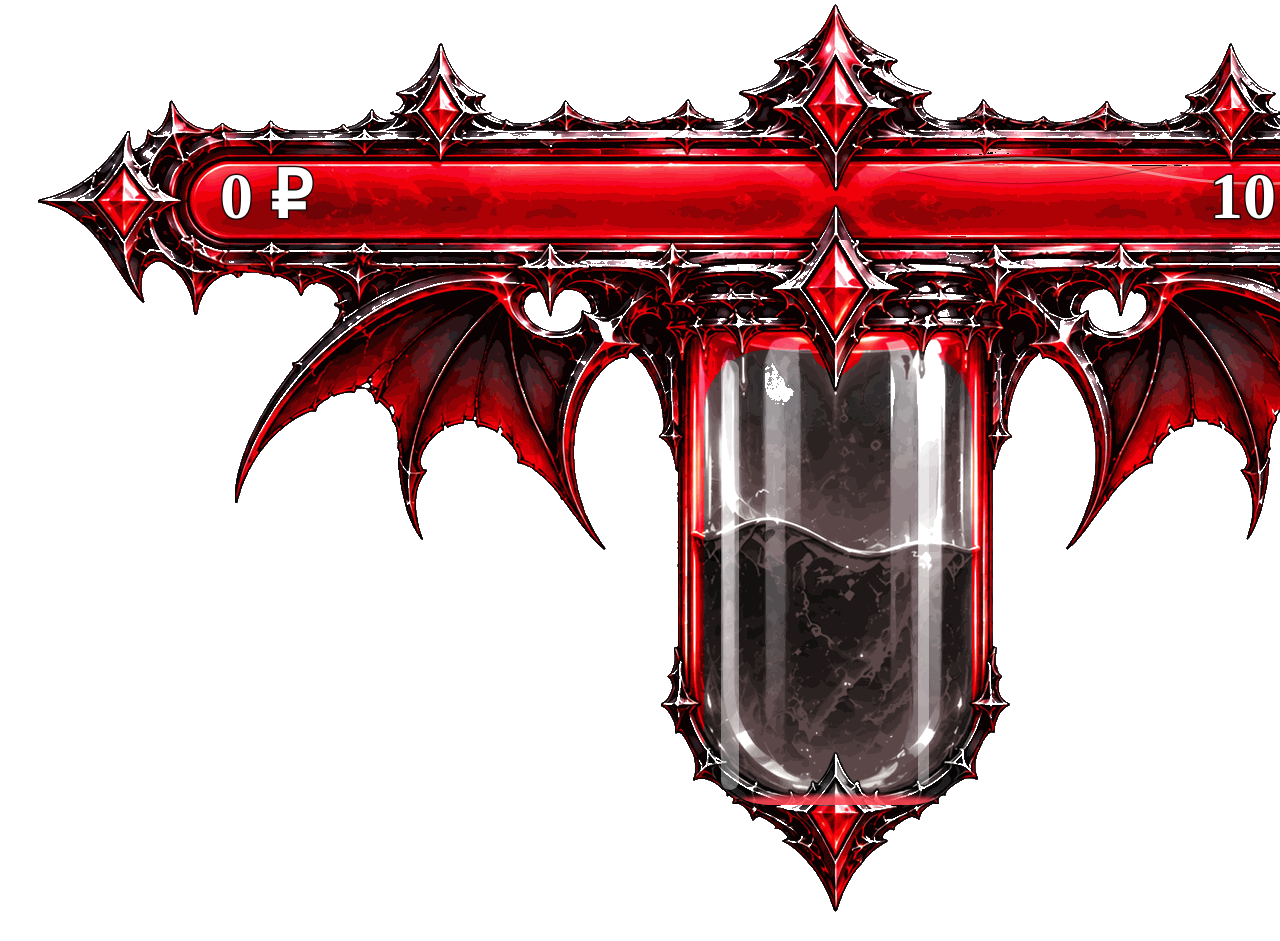
<file: index.html>
<!doctype html>
<html lang="ru">
<head>
<meta charset="utf-8">
<meta name="viewport" content="width=1672,height=941,initial-scale=1">
<title>Vampire Donation Widget</title>
<style>
html,body{margin:0;width:1672px;height:941px;background:transparent;overflow:hidden}
#stage,.layer{position:absolute;left:0;top:0;width:1672px;height:941px}
.text{font-family:Georgia,"Times New Roman",serif;font-weight:700;fill:#fff;paint-order:stroke;stroke:#1b0a0a;stroke-width:3px}
.sum{font-size:66px}
</style>
</head>
<body>
<div id="stage">
  <img class="layer" src="altar.png" alt="">
  <svg class="layer" viewBox="0 0 1672 941" xmlns="http://www.w3.org/2000/svg" aria-hidden="true">
    <defs>
      <clipPath id="clip"><rect x="707" y="350" width="264" height="455" rx="62"/></clipPath>
      <linearGradient id="barRed" x1="0" y1="0" x2="0" y2="1">
        <stop offset="0" stop-color="#ff5864"/><stop offset=".18" stop-color="#ed1c35"/><stop offset=".6" stop-color="#a70018"/><stop offset="1" stop-color="#4d0009"/>
      </linearGradient>
      <linearGradient id="blood" x1="0" y1="0" x2="0" y2="1">
        <stop offset="0" stop-color="#ff5864"/><stop offset=".18" stop-color="#ed1c35"/><stop offset=".6" stop-color="#a70018"/><stop offset="1" stop-color="#4d0009"/>
      </linearGradient>
      <filter id="blur"><feGaussianBlur stdDeviation="2.2"/></filter>
      <filter id="redBarTexture" color-interpolation-filters="sRGB">
        <feColorMatrix type="matrix" values="
          1.25 0.20 0.10 0 0.10
          0.06 0.02 0.01 0 0.01
          0.05 0.01 0.01 0 0.01
          0    0    0    1 0"/>
      </filter>
    </defs>
    <!-- Make the whole top bar perfectly symmetrical by mirroring the original red left half. -->
    <defs>
      <clipPath id="rightInnerBar">
        <path d="M836 108 H1580
                 C1622 108 1640 135 1640 172
                 C1640 214 1622 240 1580 240
                 H836 Z"/>
      </clipPath>
    </defs>
    <g clip-path="url(#rightInnerBar)" pointer-events="none">
      <g transform="translate(1672 0) scale(-1 1)">
        <image href="altar.png" x="0" y="0" width="1672" height="941"/>
      </g>
    </g>
    <!-- Subtle mirrored ornament line inside the bar. -->
    <path d="M900 171 C980 154 1060 154 1140 171 C1220 188 1300 188 1380 171 C1440 158 1490 158 1530 171"
          fill="none" stroke="#f0d7cf" stroke-width="2.5" opacity=".55" pointer-events="none"/>
    <path d="M1530 171 C1490 184 1440 184 1380 171 C1300 154 1220 154 1140 171 C1060 188 980 188 900 171"
          fill="none" stroke="#7f0012" stroke-width="1.2" opacity=".55" pointer-events="none"/>
    <g clip-path="url(#clip)">
      <image id="tex" href="blood-texture.png" x="707" y="350" width="264" height="455" preserveAspectRatio="none" opacity=".66"/>
      <rect id="tint" x="707" y="350" width="264" height="455" fill="url(#blood)" opacity=".42"/>
      <ellipse id="surface" cx="839" cy="805" rx="128" ry="10" fill="#ff4657" opacity=".9" filter="url(#blur)"/>
    </g>
    <g opacity=".38"><rect x="721" y="360" width="18" height="430" rx="9" fill="#fff"/><rect x="918" y="360" width="11" height="425" rx="5.5" fill="#fff"/></g>
  </svg>
  <svg class="layer" viewBox="0 0 1672 941" xmlns="http://www.w3.org/2000/svg">
    <text id="sumCurrent" class="text sum" x="220" y="203" text-anchor="start" dominant-baseline="middle">0 ₽</text>
    <text id="sumGoal" class="text sum" x="1450" y="203" text-anchor="end" dominant-baseline="middle">10 000 ₽</text>
  </svg>
</div>
<script src="config.js"></script>
<script>
(()=>{
  'use strict';
  const CFG=window.VAMPIRE_CONFIG||{};
  const params=new URLSearchParams(location.search);
  const hash=new URLSearchParams((location.hash||'').startsWith('#')?location.hash.slice(1):(location.hash||''));

  function readStore(key){
    try{const value=window.localStorage.getItem(key);if(value!==null)return value;}catch(e){}
    try{const value=window.sessionStorage.getItem(key);if(value!==null)return value;}catch(e){}
    return null;
  }
  function writeStore(key,value){
    let saved=false;
    try{window.localStorage.setItem(key,String(value));if(window.localStorage.getItem(key)===String(value))saved=true;}catch(e){}
    try{window.sessionStorage.setItem(key,String(value));if(window.sessionStorage.getItem(key)===String(value))saved=true;}catch(e){}
    return saved;
  }
  function removeStore(key){
    try{window.localStorage.removeItem(key);}catch(e){}
    try{window.sessionStorage.removeItem(key);}catch(e){}
  }
  const num=(value,fallback=0)=>{
    const n=Number(value);
    return Number.isFinite(n)?n:fallback;
  };
  const clamp=(n,min,max)=>Math.max(min,Math.min(max,n));

  // DonationAlerts returns both the access token and OAuth state in the URL hash.
  let callbackState=null;
  const stateText=hash.get('state');
  if(stateText){
    try{
      const parsed=JSON.parse(stateText);
      if(parsed&&parsed.version===1)callbackState=parsed;
    }catch(e){}
  }
  const returnedToken=hash.get('access_token');
  if(returnedToken)writeStore('vampire_access_token',returnedToken);

  if(callbackState){
    if(Number.isFinite(Number(callbackState.current))&&Number(callbackState.current)>=0)
      writeStore('vampire_current',Number(callbackState.current));
    if(Number.isFinite(Number(callbackState.goal))&&Number(callbackState.goal)>0)
      writeStore('vampire_goal',Number(callbackState.goal));
    if(typeof callbackState.proxy==='string'&&callbackState.proxy.startsWith('https://'))
      writeStore('vampire_proxy_url',callbackState.proxy);
  }

  if(returnedToken||callbackState){
    try{history.replaceState({},'',location.pathname+location.search);}catch(e){}
  }

  let current=params.has('current')
    ? num(params.get('current'),0)
    : num(readStore('vampire_current'),0);
  let goal=params.has('goal')
    ? num(params.get('goal'),10000)
    : num(readStore('vampire_goal'),10000);
  if(current<0)current=0;
  if(goal<=0)goal=10000;
  if(params.has('current'))writeStore('vampire_current',current);
  if(params.has('goal'))writeStore('vampire_goal',goal);

  const token=readStore('vampire_access_token')||'';
  let proxy=readStore('vampire_proxy_url')||callbackState?.proxy||CFG.PROXY_URL||'';
  proxy=String(proxy).trim();
  while(proxy.endsWith('/'))proxy=proxy.slice(0,-1);
  const API=proxy?proxy+'/api/v1':'';
  const WS='wss://centrifugo.donationalerts.com/connection/websocket';

  let socket=null;
  let reconnectTimer=null;
  let historyBusy=false;
  let historyReady=readStore('vampire_single_history_ready')==='1';
  const seen=new Set((readStore('vampire_single_seen')||'').split(',').filter(Boolean));

  function render(){
    const percentage=goal>0?clamp(current/goal*100,0,100):0;
    const bottom=805,full=455;
    const top=Math.round(bottom-full*percentage/100);
    const fillHeight=Math.max(0,bottom-top);
    const texture=document.getElementById('tex');
    const tint=document.getElementById('tint');
    const surface=document.getElementById('surface');
    if(texture){texture.setAttribute('y',top);texture.setAttribute('height',fillHeight);}
    if(tint){tint.setAttribute('y',top);tint.setAttribute('height',fillHeight);}
    if(surface)surface.setAttribute('cy',top);
    const currentNode=document.getElementById('sumCurrent');
    const goalNode=document.getElementById('sumGoal');
    if(currentNode)currentNode.textContent=Math.round(current).toLocaleString('ru-RU')+' ₽';
    if(goalNode)goalNode.textContent=Math.round(goal).toLocaleString('ru-RU')+' ₽';
    writeStore('vampire_current',current);
    writeStore('vampire_goal',goal);
  }

  render();

  async function api(path,options={}){
    if(!API)throw new Error('Cloudflare Worker не настроен');
    const headers={...(options.headers||{}),Authorization:'Bearer '+token};
    if(options.method==='POST')headers['Content-Type']='application/json';
    const response=await fetch(API+path,{...options,headers});
    const responseText=await response.text();
    let data={};
    try{data=JSON.parse(responseText);}catch(e){}
    if(!response.ok)throw new Error(data.message||data.error||('HTTP '+response.status));
    return data;
  }

  function rememberDonation(id){
    if(id===undefined||id===null)return;
    seen.add(String(id));
    writeStore('vampire_single_seen',[...seen].slice(-500).join(','));
  }

  function extractDonation(value,depth=0){
    if(!value||typeof value!=='object'||depth>8)return null;
    if(value.amount_in_user_currency!==undefined||value.amount!==undefined){
      const amount=num(value.amount_in_user_currency??value.amount,NaN);
      if(Number.isFinite(amount)&&amount>0)return value;
    }
    if(Array.isArray(value)){
      for(const item of value){
        const found=extractDonation(item,depth+1);
        if(found)return found;
      }
      return null;
    }
    for(const key of Object.keys(value)){
      const found=extractDonation(value[key],depth+1);
      if(found)return found;
    }
    return null;
  }

  function applyGoal(payload){
    let node=payload;
    for(let i=0;i<8&&node&&typeof node==='object';i++){
      if(node.goal&&typeof node.goal==='object'){node=node.goal;continue;}
      if(node.data&&typeof node.data==='object'){node=node.data;continue;}
      break;
    }
    const raised=num(node&&node.raised_amount,NaN);
    const target=num(node&&node.goal_amount,NaN);
    if(Number.isFinite(raised)&&Number.isFinite(target)&&target>0){
      if(raised>0)current=raised;
      goal=target;
      render();
    }
  }

  function applyDonation(payload){
    const donation=extractDonation(payload);
    if(!donation)return;
    const id=donation.id;
    if(id!==undefined&&id!==null&&seen.has(String(id)))return;
    const amount=num(donation.amount_in_user_currency??donation.amount,NaN);
    if(!Number.isFinite(amount)||amount<=0)return;
    rememberDonation(id);
    current+=amount;
    render();
  }

  async function syncHistory(){
    if(!token||!API||historyBusy)return;
    historyBusy=true;
    try{
      const result=await api('/alerts/donations?page=1');
      const donations=Array.isArray(result.data)?result.data:[];
      if(!historyReady){
        donations.forEach(item=>rememberDonation(item.id));
        historyReady=true;
        writeStore('vampire_single_history_ready','1');
        return;
      }
      donations.sort((a,b)=>(Number(a.id)||0)-(Number(b.id)||0));
      for(const donation of donations){
        if(donation&&donation.id!==undefined&&donation.id!==null&&!seen.has(String(donation.id)))
          applyDonation(donation);
      }
    }catch(error){
      console.warn('Vampire Widget: history sync failed',error);
    }finally{
      historyBusy=false;
    }
  }

  async function connect(){
    if(!token||!API)return;
    try{
      const me=await api('/user/oauth');
      const user=me.data||me;
      if(!user.id||!user.socket_connection_token)
        throw new Error('DonationAlerts не вернул данные подключения');

      socket=new WebSocket(WS);
      socket.onopen=()=>{
        socket.send(JSON.stringify({params:{token:user.socket_connection_token},id:1}));
      };
      socket.onmessage=async(event)=>{
        let message;
        try{message=JSON.parse(event.data);}catch(e){return;}
        if(message.id===1&&message.result&&message.result.client){
          try{
            const subscribed=await api('/centrifuge/subscribe',{
              method:'POST',
              body:JSON.stringify({
                channels:['$alerts:donation_'+user.id,'$goals:goal_'+user.id],
                client:message.result.client
              })
            });
            (subscribed.channels||[]).forEach((channel,index)=>{
              if(channel.channel&&channel.token){
                socket.send(JSON.stringify({
                  method:1,
                  params:{channel:channel.channel,token:channel.token},
                  id:100+index
                }));
              }
            });
          }catch(error){console.warn('Vampire Widget: subscribe failed',error);}
          return;
        }
        if(message.push){
          const channel=message.push.channel||'';
          const payload=message.push.pub&&message.push.pub.data!==undefined
            ?message.push.pub.data:(message.push.pub||{});
          if(channel.indexOf('$goals:goal_')===0)applyGoal(payload);
          if(channel.indexOf('$alerts:donation_')===0)applyDonation(payload);
        }
      };
      socket.onerror=error=>console.warn('Vampire Widget: websocket error',error);
      socket.onclose=()=>{
        if(reconnectTimer)clearTimeout(reconnectTimer);
        reconnectTimer=setTimeout(connect,5000);
      };
    }catch(error){
      console.warn('Vampire Widget: connection failed',error);
      if(reconnectTimer)clearTimeout(reconnectTimer);
      reconnectTimer=setTimeout(connect,5000);
    }
  }

  if(token&&API){
    syncHistory();
    setInterval(syncHistory,5000);
    connect();
  }
})();
</script>
</body>
</html>
</file>
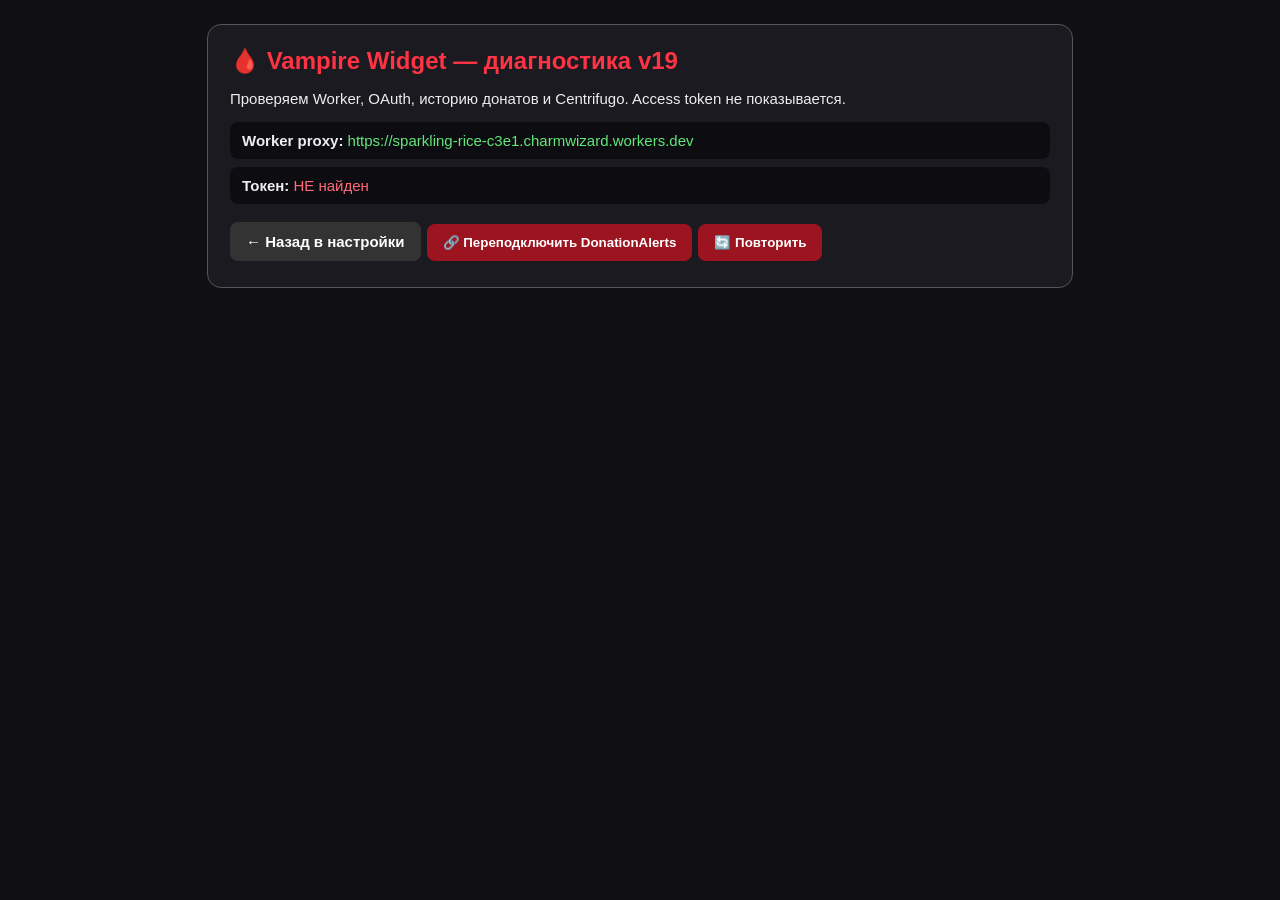
<file: check.html>
<!doctype html><html lang="ru"><head><meta charset="utf-8"><meta name="viewport" content="width=device-width,initial-scale=1"><title>Vampire Widget — проверка подключения</title><style>body{margin:0;background:#101014;color:#eee;font:15px Arial,sans-serif;padding:24px}.box{max-width:820px;margin:auto;background:#1a1a20;border:1px solid #555;border-radius:14px;padding:22px}h1{margin:0 0 12px;color:#ff3344;font-size:24px}.item{padding:10px 12px;margin:8px 0;background:#0d0d11;border-radius:8px}.ok{color:#63e67a}.bad{color:#ff6b78}.wait{color:#ddd}button,a{display:inline-block;padding:11px 16px;border-radius:8px;border:0;text-decoration:none;font-weight:700;cursor:pointer;margin:4px 6px 4px 0}button{background:#9b1420;color:#fff}.secondary{background:#333;color:#fff}</style></head><body><div class="box"><h1>🩸 Vampire Widget — диагностика v19</h1><p>Проверяем Worker, OAuth, историю донатов и Centrifugo. Access token не показывается.</p><div id="out"></div><div style="margin-top:14px"><a class="secondary" href="./setup.html">← Назад в настройки</a><button id="reauth">🔗 Переподключить DonationAlerts</button><button id="run">🔄 Повторить</button></div></div><script src="config.js"></script><script>
(()=>{const out=document.getElementById('out'),cfg=window.VAMPIRE_CONFIG||{},proxy=(localStorage.getItem('vampire_proxy_url')||cfg.PROXY_URL||'').replace(/\/$/,''),API=proxy?proxy+'/api/v1':'',WS='wss://centrifugo.donationalerts.com/connection/websocket',esc=s=>String(s??'').replace(/[&<>]/g,m=>({'&':'&amp;','<':'&lt;','>':'&gt;'}[m]));const row=(n,v,k='wait')=>{const d=document.createElement('div');d.className='item';d.innerHTML='<b>'+esc(n)+':</b> <span class="'+k+'">'+esc(v)+'</span>';out.appendChild(d);return d};const authUrl=()=>{const u=new URL('https://www.donationalerts.com/oauth/authorize');u.searchParams.set('client_id',String(cfg.CLIENT_ID||'21478'));u.searchParams.set('redirect_uri',String(cfg.REDIRECT_URI||'https://charmeeck.github.io/vampire-donation-widget/'));u.searchParams.set('response_type','token');u.searchParams.set('scope','oauth-user-show oauth-goal-subscribe oauth-donation-subscribe oauth-donation-index');return u.toString()};document.getElementById('reauth').onclick=()=>location.href=authUrl();async function api(path,opts={}){const r=await fetch(API+path,{...opts,headers:{...(opts.headers||{}),Authorization:'Bearer '+(localStorage.getItem('vampire_access_token')||''),'Content-Type':'application/json'}});const tx=await r.text();let data={};try{data=JSON.parse(tx)}catch{}if(!r.ok)throw new Error((data&&data.message)||('HTTP '+r.status));return data}async function run(){out.innerHTML='';const t=localStorage.getItem('vampire_access_token')||'';row('Worker proxy',proxy||'НЕ задан',proxy?'ok':'bad');row('Токен',t?'найден':'НЕ найден',t?'ok':'bad');if(!t||!API)return;try{const me=await api('/user/oauth');const u=me.data||me;row('API через Worker','OK — user_id '+u.id,'ok');row('socket_connection_token',u.socket_connection_token?'получен':'НЕ получен',u.socket_connection_token?'ok':'bad');}catch(e){row('API через Worker',e.message,'bad');return}try{const d=await api('/alerts/donations?page=1');const list=Array.isArray(d.data)?d.data:[];row('История донатов','доступна — записей на странице: '+list.length,'ok')}catch(e){row('История донатов',e.message,'bad')}try{const me=await api('/user/oauth');const u=me.data||me;const ws=new WebSocket(WS);ws.onopen=()=>{row('WebSocket','открыт','ok');ws.send(JSON.stringify({params:{token:u.socket_connection_token},id:1}))};ws.onerror=()=>row('WebSocket','ошибка','bad');ws.onmessage=async ev=>{let m;try{m=JSON.parse(ev.data)}catch{return}if(m.id===1&&m.result?.client){row('Centrifugo client','получен','ok');const channels=[`$alerts:donation_${u.id}`,`$goals:goal_${u.id}`];try{const s=await api('/centrifuge/subscribe',{method:'POST',body:JSON.stringify({channels,client:m.result.client})});row('Подписка','получено токенов: '+((s.channels||[]).length),'ok');(s.channels||[]).forEach(c=>{if(c.channel&&c.token)ws.send(JSON.stringify({method:1,params:{channel:c.channel,token:c.token},id:Math.floor(Math.random()*1e6)+2}))})}catch(e){row('Подписка',e.message,'bad')}}else if(m.push){const ch=m.push.channel||'';row('Событие',ch,'ok');}}}catch(e){row('WebSocket старт',e.message,'bad')}}document.getElementById('run').onclick=run;run()})();</script></div></body></html>
</file>
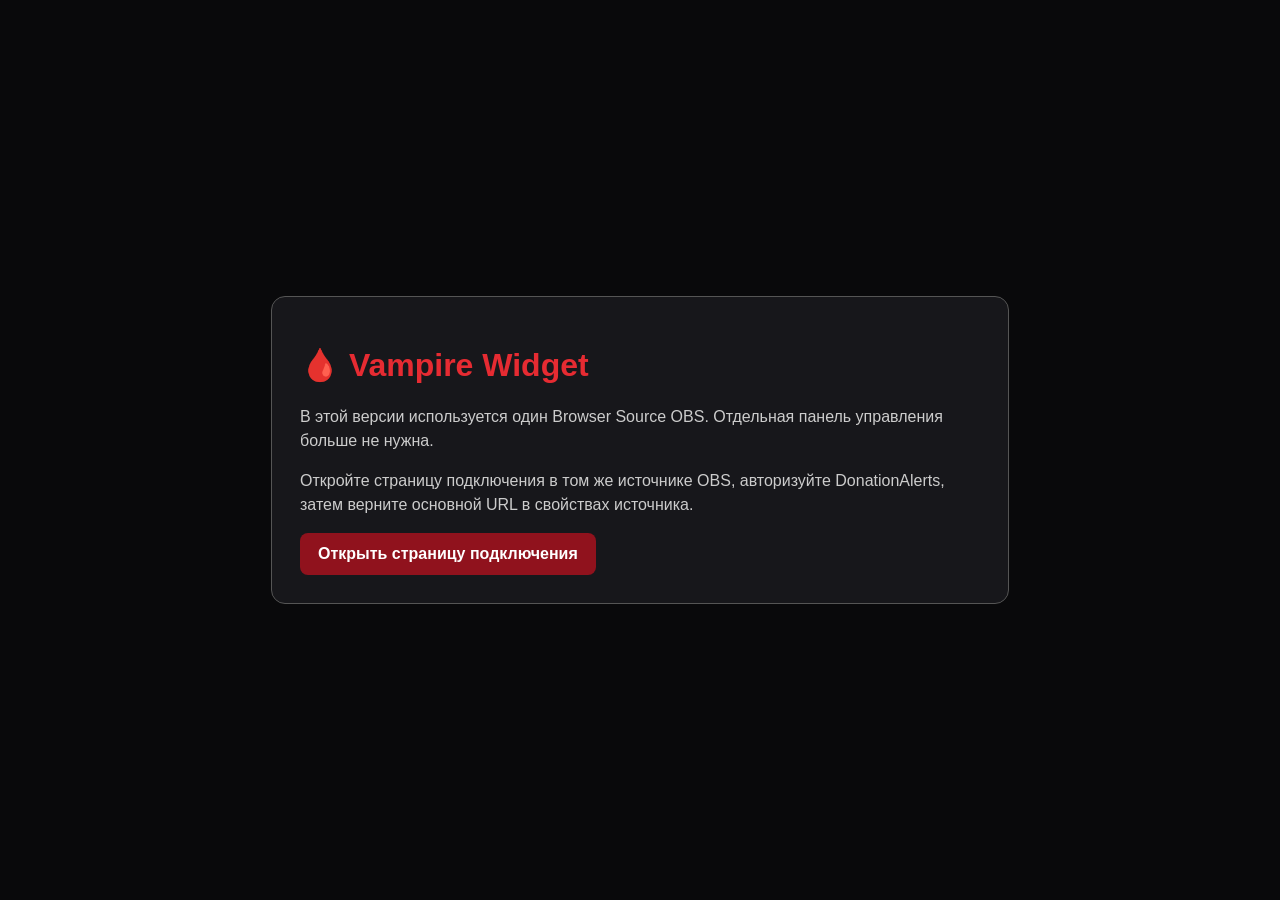
<file: control.html>
<!doctype html>
<html lang="ru">
<head>
<meta charset="utf-8">
<meta name="viewport" content="width=device-width,initial-scale=1">
<title>Vampire Widget — подключение</title>
<style>
body{margin:0;background:#09090b;color:#eee;font:16px Arial,sans-serif;display:grid;place-items:center;min-height:100vh}
main{max-width:680px;padding:28px;background:#17171b;border:1px solid #555;border-radius:14px}
h1{color:#e62b32}p{line-height:1.5;color:#ccc}
a{display:inline-block;padding:12px 18px;border-radius:8px;background:#90121d;color:#fff;text-decoration:none;font-weight:bold}
</style>
</head>
<body><main>
<h1>🩸 Vampire Widget</h1>
<p>В этой версии используется один Browser Source OBS. Отдельная панель управления больше не нужна.</p>
<p>Откройте страницу подключения в том же источнике OBS, авторизуйте DonationAlerts, затем верните основной URL в свойствах источника.</p>
<a href="./setup.html">Открыть страницу подключения</a>
</main></body>
</html>
</file>
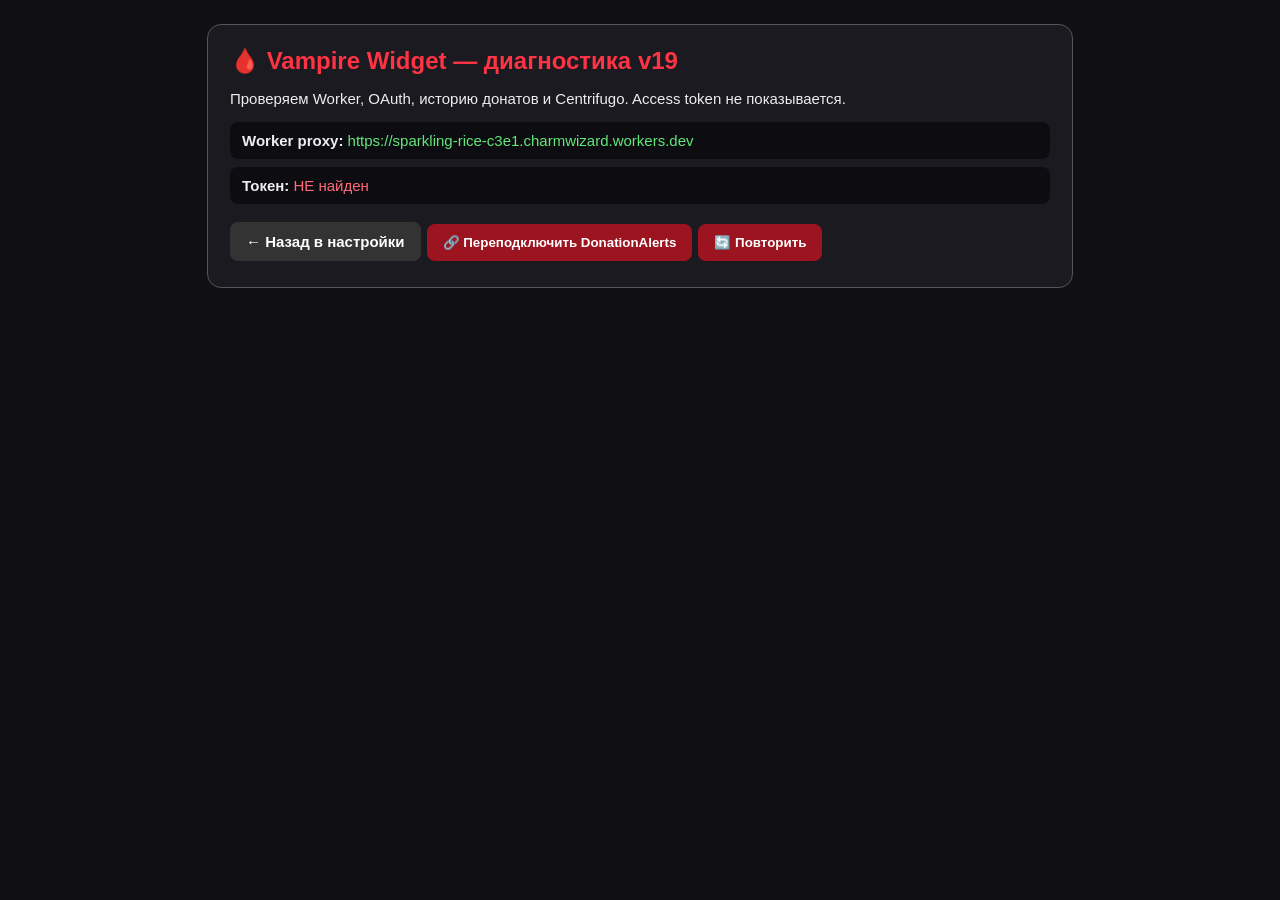
<file: debug.html>
<!doctype html><html lang="ru"><head><meta charset="utf-8"><meta name="viewport" content="width=device-width,initial-scale=1"><title>Vampire Widget — диагностика v19</title><style>body{margin:0;background:#101014;color:#eee;font:15px Arial,sans-serif;padding:24px}.box{max-width:820px;margin:auto;background:#1a1a20;border:1px solid #555;border-radius:14px;padding:22px}h1{margin:0 0 12px;color:#ff3344;font-size:24px}.item{padding:10px 12px;margin:8px 0;background:#0d0d11;border-radius:8px}.ok{color:#63e67a}.bad{color:#ff6b78}.wait{color:#ddd}button,a{display:inline-block;padding:11px 16px;border-radius:8px;border:0;text-decoration:none;font-weight:700;cursor:pointer;margin:4px 6px 4px 0}button{background:#9b1420;color:#fff}.secondary{background:#333;color:#fff}</style></head><body><div class="box"><h1>🩸 Vampire Widget — диагностика v19</h1><p>Проверяем Worker, OAuth, историю донатов и Centrifugo. Access token не показывается.</p><div id="out"></div><div style="margin-top:14px"><a class="secondary" href="./setup.html">← Назад в настройки</a><button id="reauth">🔗 Переподключить DonationAlerts</button><button id="run">🔄 Повторить</button></div></div><script src="config.js"></script><script>
(()=>{const out=document.getElementById('out'),cfg=window.VAMPIRE_CONFIG||{},proxy=(localStorage.getItem('vampire_proxy_url')||cfg.PROXY_URL||'').replace(/\/$/,''),API=proxy?proxy+'/api/v1':'',WS='wss://centrifugo.donationalerts.com/connection/websocket',esc=s=>String(s??'').replace(/[&<>]/g,m=>({'&':'&amp;','<':'&lt;','>':'&gt;'}[m]));const row=(n,v,k='wait')=>{const d=document.createElement('div');d.className='item';d.innerHTML='<b>'+esc(n)+':</b> <span class="'+k+'">'+esc(v)+'</span>';out.appendChild(d);return d};const authUrl=()=>{const u=new URL('https://www.donationalerts.com/oauth/authorize');u.searchParams.set('client_id',String(cfg.CLIENT_ID||'21478'));u.searchParams.set('redirect_uri',String(cfg.REDIRECT_URI||'https://charmeeck.github.io/vampire-donation-widget/'));u.searchParams.set('response_type','token');u.searchParams.set('scope','oauth-user-show oauth-goal-subscribe oauth-donation-subscribe oauth-donation-index');return u.toString()};document.getElementById('reauth').onclick=()=>location.href=authUrl();async function api(path,opts={}){const r=await fetch(API+path,{...opts,headers:{...(opts.headers||{}),Authorization:'Bearer '+(localStorage.getItem('vampire_access_token')||''),'Content-Type':'application/json'}});const tx=await r.text();let data={};try{data=JSON.parse(tx)}catch{}if(!r.ok)throw new Error((data&&data.message)||('HTTP '+r.status));return data}async function run(){out.innerHTML='';const t=localStorage.getItem('vampire_access_token')||'';row('Worker proxy',proxy||'НЕ задан',proxy?'ok':'bad');row('Токен',t?'найден':'НЕ найден',t?'ok':'bad');if(!t||!API)return;try{const me=await api('/user/oauth');const u=me.data||me;row('API через Worker','OK — user_id '+u.id,'ok');row('socket_connection_token',u.socket_connection_token?'получен':'НЕ получен',u.socket_connection_token?'ok':'bad');}catch(e){row('API через Worker',e.message,'bad');return}try{const d=await api('/alerts/donations?page=1');const list=Array.isArray(d.data)?d.data:[];row('История донатов','доступна — записей на странице: '+list.length,'ok')}catch(e){row('История донатов',e.message,'bad')}try{const me=await api('/user/oauth');const u=me.data||me;const ws=new WebSocket(WS);ws.onopen=()=>{row('WebSocket','открыт','ok');ws.send(JSON.stringify({params:{token:u.socket_connection_token},id:1}))};ws.onerror=()=>row('WebSocket','ошибка','bad');ws.onmessage=async ev=>{let m;try{m=JSON.parse(ev.data)}catch{return}if(m.id===1&&m.result?.client){row('Centrifugo client','получен','ok');const channels=[`$alerts:donation_${u.id}`,`$goals:goal_${u.id}`];try{const s=await api('/centrifuge/subscribe',{method:'POST',body:JSON.stringify({channels,client:m.result.client})});row('Подписка','получено токенов: '+((s.channels||[]).length),'ok');(s.channels||[]).forEach(c=>{if(c.channel&&c.token)ws.send(JSON.stringify({method:1,params:{channel:c.channel,token:c.token},id:Math.floor(Math.random()*1e6)+2}))})}catch(e){row('Подписка',e.message,'bad')}}else if(m.push){const ch=m.push.channel||'';row('Событие',ch,'ok');}}}catch(e){row('WebSocket старт',e.message,'bad')}}document.getElementById('run').onclick=run;run()})();</script></div></body></html>
</file>
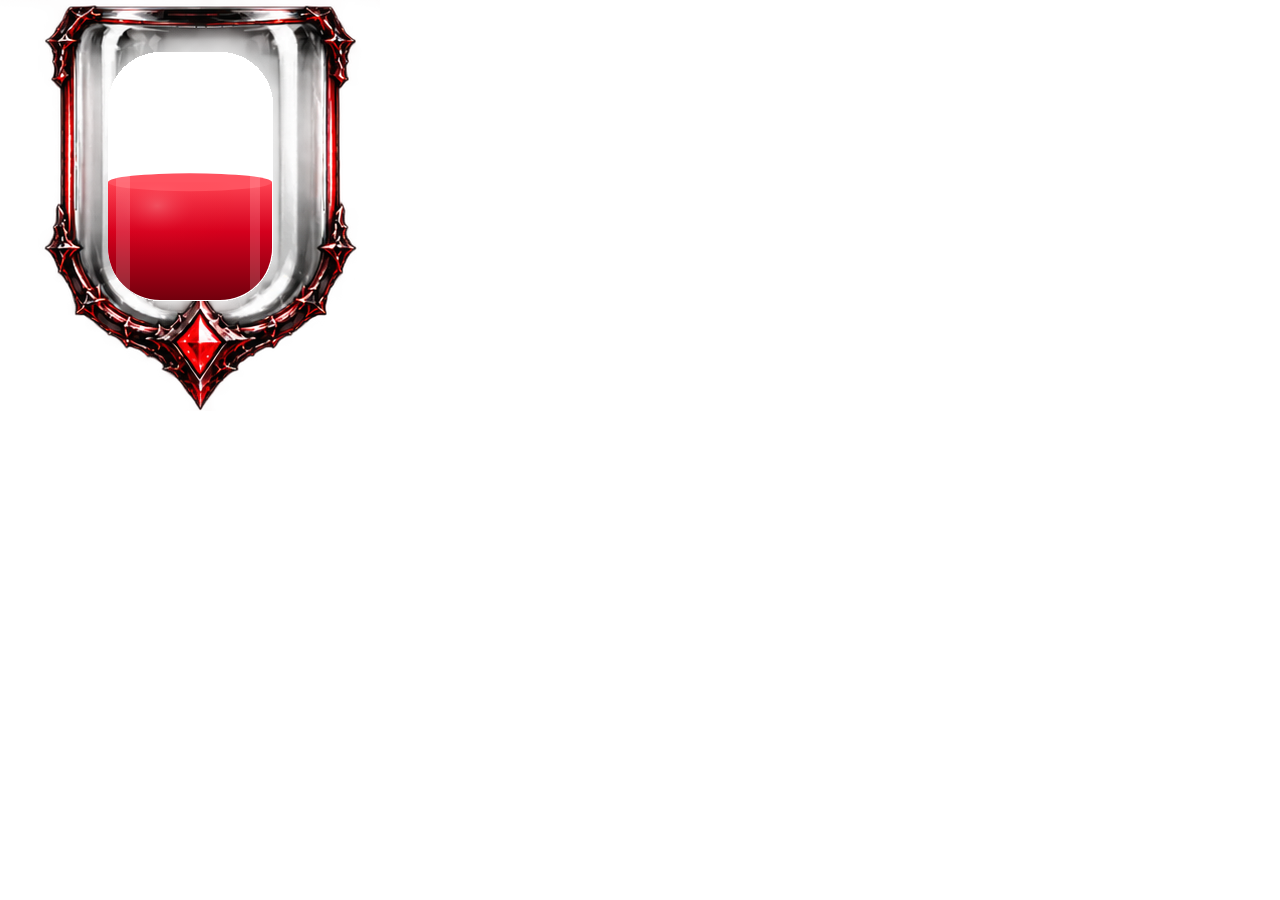
<file: liquid-vial.html>
<!doctype html>
<html lang="ru">
<head>
<meta charset="utf-8">
<meta name="viewport" content="width=380,height=411,initial-scale=1">
<title>Vampire Vial</title>
<style>
html,body{margin:0;width:100%;height:100%;overflow:hidden;background:transparent}
.scene{position:relative;width:380px;height:411px}
svg{position:absolute;inset:0;width:380px;height:411px}
</style>
</head>
<body>
<div class="scene">
<svg viewBox="0 0 380 411" xmlns="http://www.w3.org/2000/svg">

  <!-- Точная форма внутренней полости колбы -->
  <defs>
    <clipPath id="cavity">
      <rect x="108" y="52" width="164" height="248" rx="52"/>
    </clipPath>

    <linearGradient id="blood" x1="0" y1="0" x2="0" y2="1">
      <stop offset="0" stop-color="#ff4352"/>
      <stop offset=".42" stop-color="#d5001d"/>
      <stop offset="1" stop-color="#72000d"/>
    </linearGradient>

    <radialGradient id="shine" cx=".3" cy=".2">
      <stop offset="0" stop-color="#ffb0b0" stop-opacity=".42"/>
      <stop offset=".45" stop-color="#ff3045" stop-opacity=".10"/>
      <stop offset="1" stop-color="#ff0000" stop-opacity="0"/>
    </radialGradient>
  </defs>

  <!-- КРОВЬ. Ничего за пределами clipPath физически не рисуется. -->
  <g clip-path="url(#cavity)">
    <rect id="blood" x="108" y="182.2" width="164" height="118"
          fill="url(#blood)"/>

    <ellipse id="wave" cx="190" cy="182.2" rx="82" ry="9"
             fill="#ff5360"/>

    <rect x="108" y="182.2" width="164" height="118"
          fill="url(#shine)" opacity=".75"/>
  </g>

  <!-- Небольшие стеклянные блики внутри -->
  <g clip-path="url(#cavity)" opacity=".16">
    <rect x="116" y="55" width="14" height="240" rx="7" fill="white"/>
    <rect x="250" y="55" width="10" height="240" rx="5" fill="white"/>
  </g>

  <!-- Металлическая рамка ПОВЕРХ крови -->
  <image href="vial-frame-clean.png"
         x="0" y="0" width="380" height="411"
         preserveAspectRatio="none"/>
</svg>
</div>

<script>
const state={current:4750,goal:10000};

function setProgress(current,goal=state.goal){
  current=Number(current);
  goal=Number(goal);
  if(!Number.isFinite(current)||!Number.isFinite(goal)||goal<=0)return;

  state.current=Math.max(0,current);
  state.goal=goal;

  const pct=Math.max(0,Math.min(100,state.current/state.goal*100));

  // Верх жидкости: 300 = дно, 52 = верх.
  const bottom=300;
  const top=bottom-(248*pct/100);
  const height=bottom-top;

  document.getElementById("blood").setAttribute("y",top);
  document.getElementById("blood").setAttribute("height",height);
  document.getElementById("wave").setAttribute("cy",top);
}

const p=new URLSearchParams(location.search);

if(p.has("current")) state.current=Number(p.get("current"))||state.current;
if(p.has("goal")) state.goal=Number(p.get("goal"))||state.goal;

setProgress(state.current,state.goal);

if(p.has("demo")){
  const add=Number(p.get("demo"))||1000;
  setTimeout(()=>setProgress(state.current+add,state.goal),1000);
}

window.setDonationProgress=setProgress;
</script>
</body>
</html>
</file>
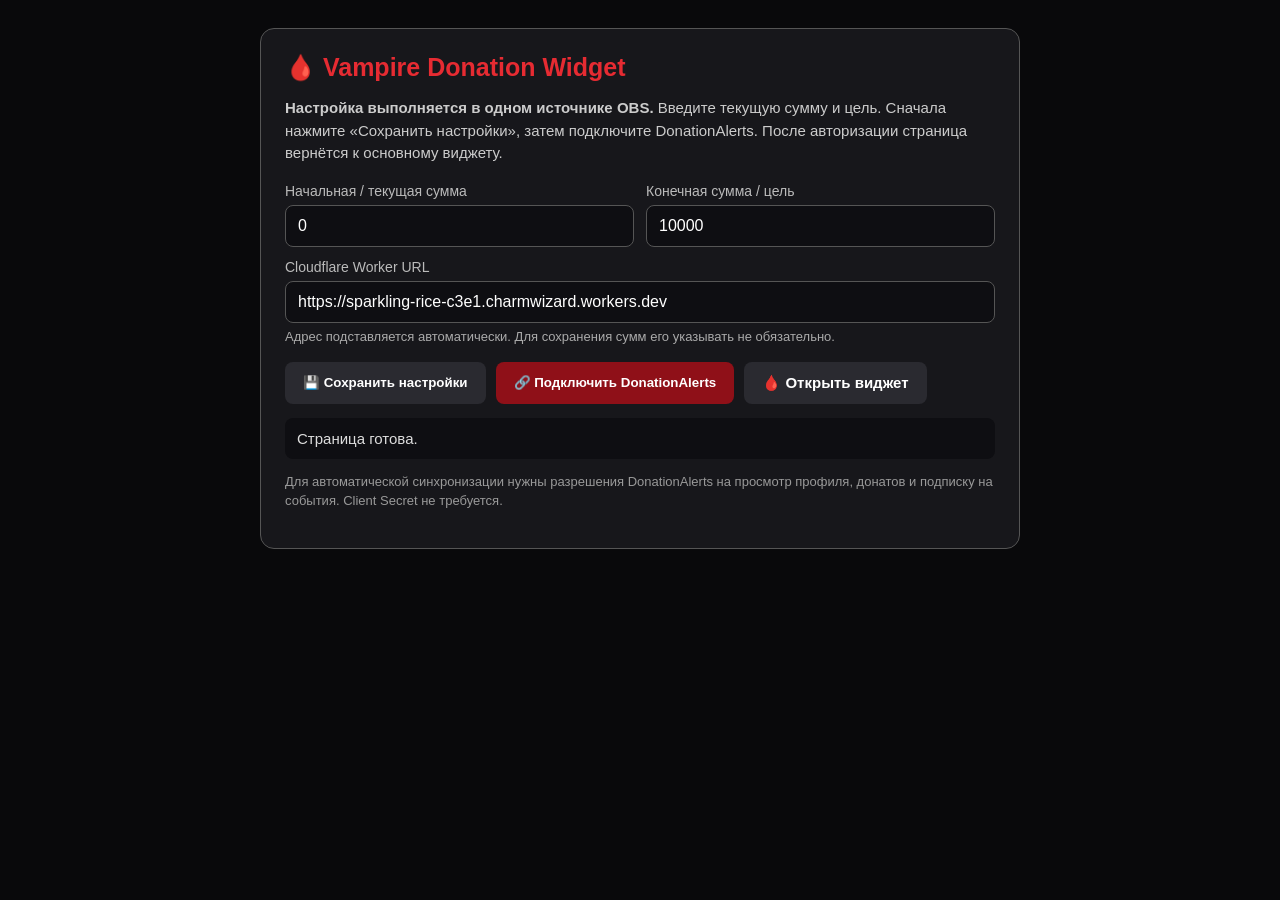
<file: setup.html>
<!doctype html>
<html lang="ru">
<head>
<meta charset="utf-8">
<meta name="viewport" content="width=device-width,initial-scale=1">
<title>Vampire Donation Widget — подключение</title>
<style>
*{box-sizing:border-box}
body{margin:0;padding:28px;background:#09090b;color:#eee;font:15px Arial,sans-serif;display:flex;justify-content:center}
.box{width:100%;max-width:760px;padding:24px;background:#17171b;border:1px solid #555;border-radius:14px}
h1{margin:0 0 10px;color:#e62b32;font-size:25px}
p{line-height:1.5;color:#ccc}
.grid{display:grid;grid-template-columns:1fr 1fr;gap:12px;margin:18px 0}
.full{grid-column:1/-1}
label{display:block;margin-bottom:6px;color:#bbb;font-size:14px}
input{width:100%;padding:11px 12px;border:1px solid #555;border-radius:8px;background:#0e0e12;color:#fff;font-size:16px}
.row{display:flex;gap:10px;flex-wrap:wrap;margin-top:14px}
.btn{display:inline-flex;align-items:center;justify-content:center;padding:12px 18px;border:0;border-radius:8px;background:#8f1018;color:#fff;font-weight:bold;text-decoration:none;cursor:pointer}
.btn:hover{background:#a4141d}
.btn.secondary{background:#2a2a30}
.status{margin-top:14px;padding:12px;background:#0e0e12;border-radius:8px;color:#ddd;white-space:pre-wrap}
.muted{color:#999;font-size:13px}
.hint{margin-top:6px;color:#aaa;font-size:13px}
@media(max-width:560px){body{padding:12px}.box{padding:18px}.grid{grid-template-columns:1fr}.full{grid-column:auto}}
</style>
</head>
<body>
<main class="box">
<h1>🩸 Vampire Donation Widget</h1>
<p><b>Настройка выполняется в одном источнике OBS.</b> Введите текущую сумму и цель. Сначала нажмите «Сохранить настройки», затем подключите DonationAlerts. После авторизации страница вернётся к основному виджету.</p>
<div class="grid">
  <div><label for="current">Начальная / текущая сумма</label><input id="current" type="number" min="0" step="1" value="0"></div>
  <div><label for="goal">Конечная сумма / цель</label><input id="goal" type="number" min="1" step="1" value="10000"></div>
  <div class="full"><label for="proxy">Cloudflare Worker URL</label><input id="proxy" type="url" placeholder="https://....workers.dev"><div class="hint">Адрес подставляется автоматически. Для сохранения сумм его указывать не обязательно.</div></div>
</div>
<div class="row">
  <button class="btn secondary" id="save" type="button">💾 Сохранить настройки</button>
  <button class="btn" id="connect" type="button">🔗 Подключить DonationAlerts</button>
  <a class="btn secondary" id="openWidget" href="./">🩸 Открыть виджет</a>
</div>
<div class="status" id="status" role="status">Страница готова.</div>
<p class="muted">Для автоматической синхронизации нужны разрешения DonationAlerts на просмотр профиля, донатов и подписку на события. Client Secret не требуется.</p>
</main>
<script src="config.js?v=20261030-4"></script>
<script>
(()=>{
  'use strict';
  const cfg=window.VAMPIRE_CONFIG||{};
  const $=id=>document.getElementById(id);
  const currentInput=$('current');
  const goalInput=$('goal');
  const proxyInput=$('proxy');
  const status=$('status');
  const openWidget=$('openWidget');

  // OBS/CEF may restrict one of the browser storage APIs. Never let that
  // stop the page from attaching its buttons.
  function readStore(key){
    try{const value=window.localStorage.getItem(key);if(value!==null)return value;}catch(e){}
    try{const value=window.sessionStorage.getItem(key);if(value!==null)return value;}catch(e){}
    return null;
  }
  function writeStore(key,value){
    let saved=false;
    try{window.localStorage.setItem(key,String(value));if(window.localStorage.getItem(key)===String(value))saved=true;}catch(e){}
    try{window.sessionStorage.setItem(key,String(value));if(window.sessionStorage.getItem(key)===String(value))saved=true;}catch(e){}
    return saved;
  }
  function cleanWorker(value){
    let result=String(value||'').trim();
    while(result.endsWith('/'))result=result.slice(0,-1);
    return result;
  }
  function validAmounts(){
    const currentText=currentInput.value.trim();
    const goalText=goalInput.value.trim();
    const current=Number(currentText);
    const goal=Number(goalText);
    if(currentText===''||!Number.isFinite(current)||current<0){
      throw new Error('Начальная сумма должна быть числом не меньше нуля.');
    }
    if(goalText===''||!Number.isFinite(goal)||goal<=0){
      throw new Error('Цель должна быть числом больше нуля.');
    }
    return {current,goal};
  }
  function saveValues(){
    const amounts=validAmounts();
    const worker=cleanWorker(proxyInput.value||cfg.PROXY_URL||'');
    const results=[
      writeStore('vampire_current',amounts.current),
      writeStore('vampire_goal',amounts.goal)
    ];
    if(worker)writeStore('vampire_proxy_url',worker);
    const next=new URL('./',location.href);
    next.searchParams.set('current',String(amounts.current));
    next.searchParams.set('goal',String(amounts.goal));
    openWidget.href=next.href;
    return {amounts,worker,stored:results.every(Boolean)};
  }

  // Restore previously saved values without assuming localStorage is available.
  const savedCurrent=readStore('vampire_current');
  const savedGoal=readStore('vampire_goal');
  const savedWorker=readStore('vampire_proxy_url');
  if(savedCurrent!==null)currentInput.value=savedCurrent;
  if(savedGoal!==null)goalInput.value=savedGoal;
  proxyInput.value=savedWorker||cfg.PROXY_URL||'';

  // Keep the launch link synchronized even before the Save button is clicked.
  function updateWidgetLink(){
    try{
      const amounts=validAmounts();
      const next=new URL('./',location.href);
      next.searchParams.set('current',String(amounts.current));
      next.searchParams.set('goal',String(amounts.goal));
      openWidget.href=next.href;
    }catch(e){}
  }
  currentInput.addEventListener('input',updateWidgetLink);
  goalInput.addEventListener('input',updateWidgetLink);
  updateWidgetLink();

  $('save').addEventListener('click',()=>{
    try{
      const result=saveValues();
      if(result.stored){
        status.textContent='Настройки сохранены.\nНачальная сумма: '+result.amounts.current+'\nЦель: '+result.amounts.goal+'\nТеперь нажмите «Открыть виджет» или подключите DonationAlerts.';
      }else{
        status.textContent='Браузер не разрешил сохранить данные во внутреннее хранилище.\nСсылка на виджет с введёнными суммами подготовлена — нажмите «Открыть виджет».';
      }
    }catch(error){
      status.textContent=error.message||'Не удалось сохранить настройки.';
    }
  });

  $('connect').addEventListener('click',()=>{
    try{
      const result=saveValues();
      const worker=result.worker;
      if(!worker||!worker.startsWith('https://')){
        throw new Error('Не найден адрес Cloudflare Worker. Обновите страницу или укажите адрес вида https://....workers.dev');
      }
      // OAuth state carries the settings back to the widget even when browser
      // storage is unavailable during an OBS redirect.
      const state=JSON.stringify({
        version:1,
        current:result.amounts.current,
        goal:result.amounts.goal,
        proxy:worker
      });
      const auth=new URL('https://www.donationalerts.com/oauth/authorize');
      auth.searchParams.set('client_id',String(cfg.CLIENT_ID||'21478'));
      auth.searchParams.set('redirect_uri',String(cfg.REDIRECT_URI||'https://charmeeck.github.io/vampire-donation-widget/'));
      auth.searchParams.set('response_type','token');
      auth.searchParams.set('scope','oauth-user-show oauth-donation-index oauth-donation-subscribe oauth-goal-subscribe');
      auth.searchParams.set('state',state);
      auth.searchParams.set('prompt','consent');
      location.href=auth.toString();
    }catch(error){
      status.textContent=error.message||'Не удалось начать подключение DonationAlerts.';
    }
  });
})();
</script>
</body>
</html>
</file>
